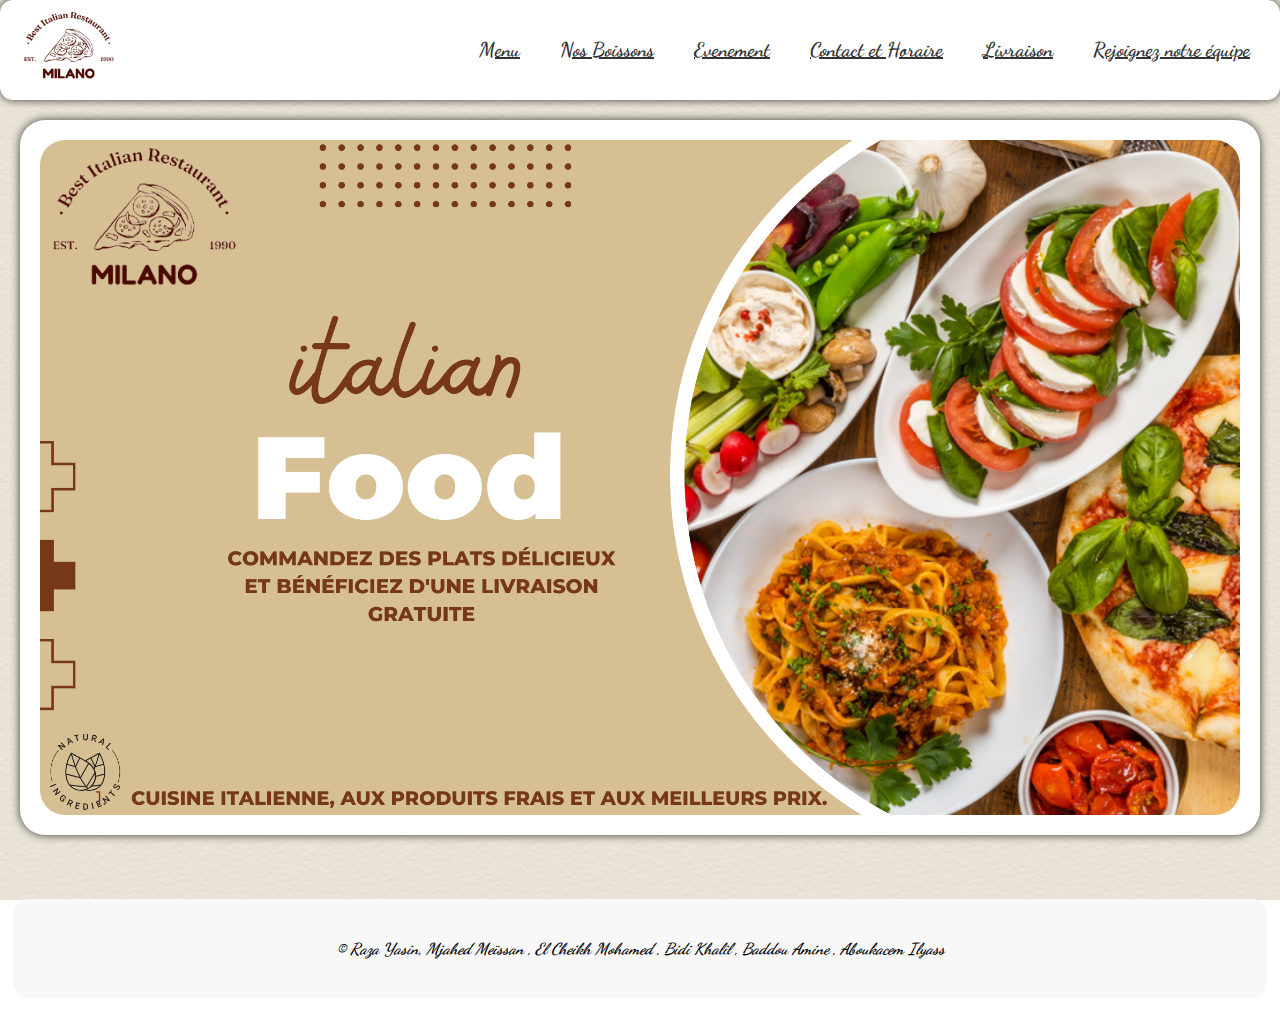
<file: Projet HTML/index.html>
<!DOCTYPE html>
<html lang="fr">
<head>
	<meta charset="UTF-8">
	<meta content="width=device-width, initial-scale=1.0" name="viewport">
	<link href="style.css" rel="stylesheet" type="text/css">
	<link href="https://fonts.googleapis.com" rel="preconnect">
	<link href="https://fonts.gstatic.com" rel="preconnect">
	<link href="https://fonts.googleapis.com/css2?family=Dancing+Script&display=swap" rel="stylesheet">
	<title>Bienvenue chez Milano</title>
</head>
<body class="home">
	<header class="headd">
		<nav class="menu">
			<div class="logo">
				<!--return to home page-->
				<a href="index.html"><img alt="logo milano" src="images/home/logo1.png"></a> <!--image created by Ilyass Aboukacem-->
			</div>
			<ul>
				<li>
					<a href="mohamed_elcheikh.html">Menu</a>
				</li>
				<li>
					<a href="Baddou_Amine.html">Nos Boissons</a>
				</li>
				<li>
					<a href="Mjahed_Me%C3%AFssan.html">Evenement</a>
				</li>
				<li>
					<a href="Aboukacem_Ilyass.html">Contact et Horaire</a>
				</li>
				<li>
					<a href="Bidi_Khalil.html">Livraison</a>
				</li>
				<li>
					<a href="yasin_raza.html">Rejoignez notre équipe</a>
				</li>
			</ul>
		</nav>
	</header>
  
  <!--Common header-->
	<section class="accueil">
		<img alt="chef-milano" class="img-milano" src="images/home/milano_banner.png"> <!--image created by Ilyass Aboukacem-->
	</section>

  <!--Common footer with teams names-->
	<footer>
		<p>&copy; Raza Yasin, Mjahed Meïssan , El Cheikh Mohamed , Bidi Khalil , Baddou Amine , Aboukacem Ilyass</p>
	</footer>
</body>
</html>
</file>
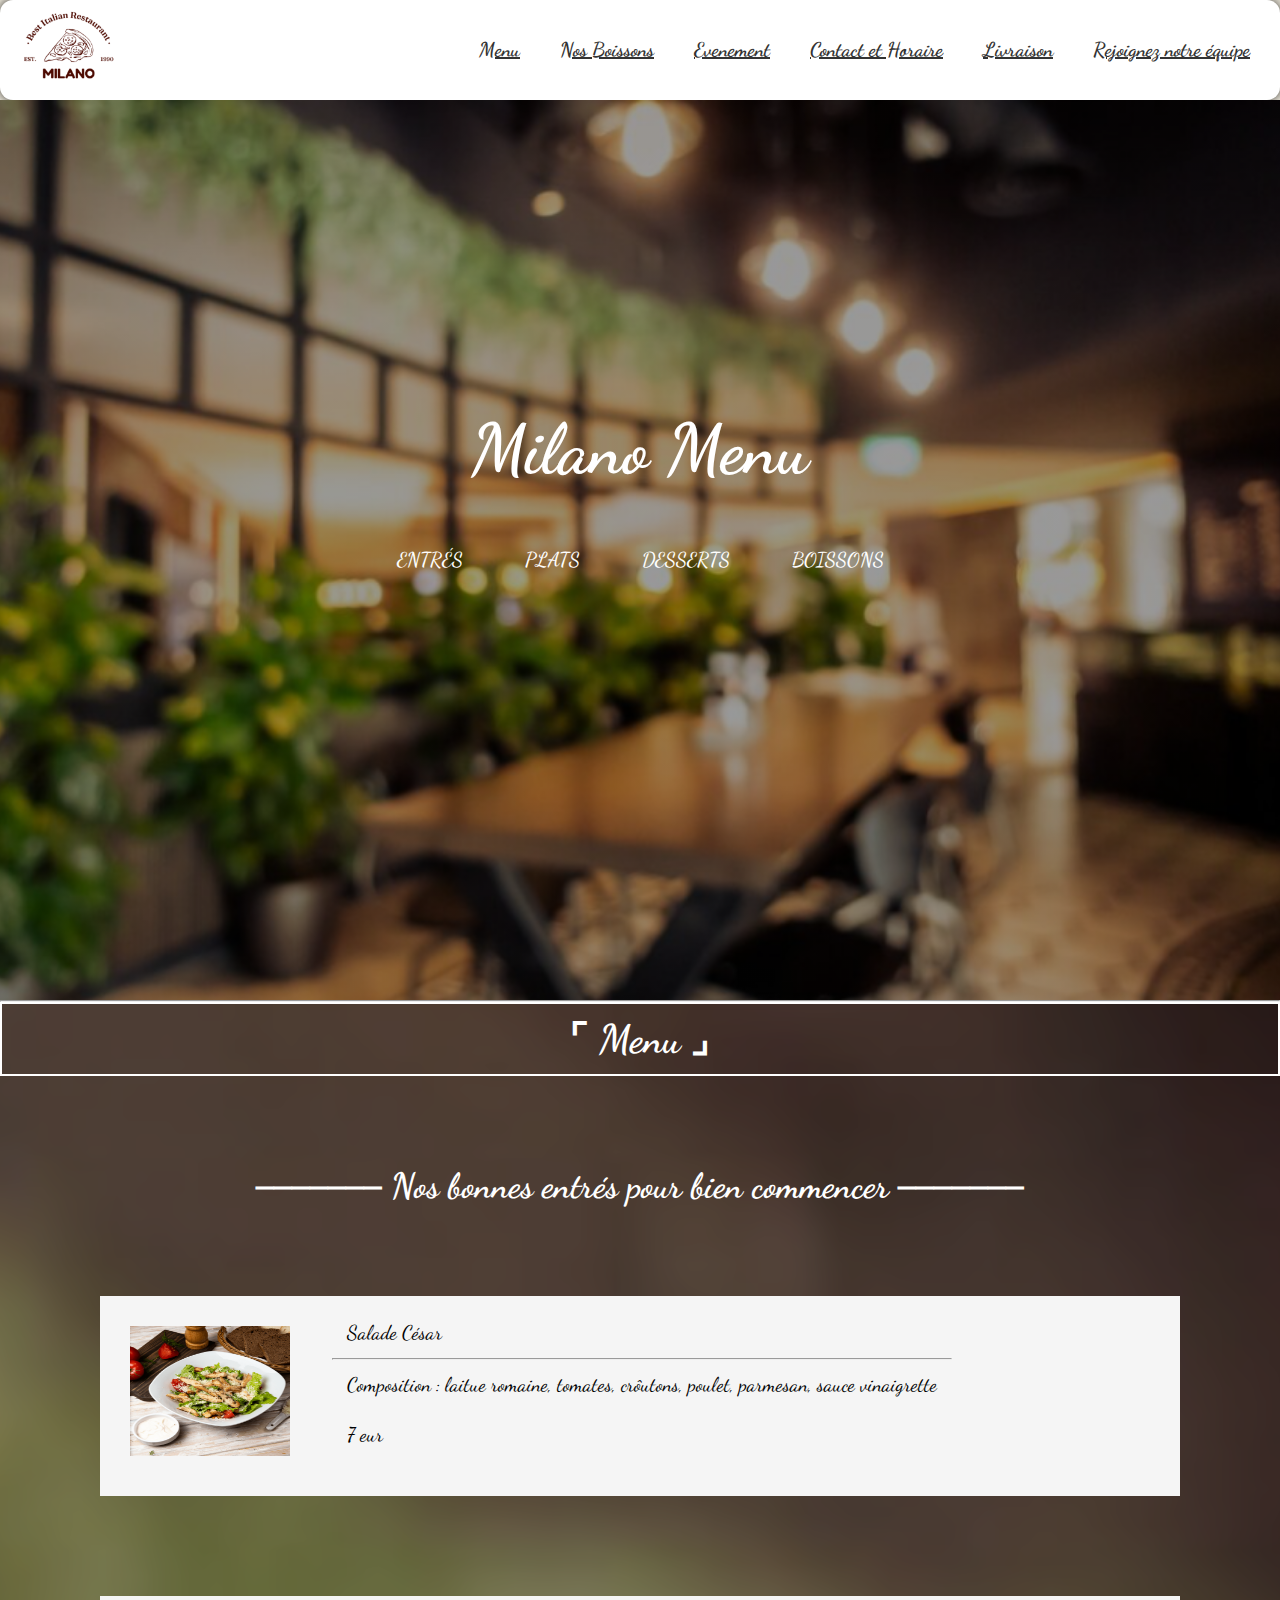
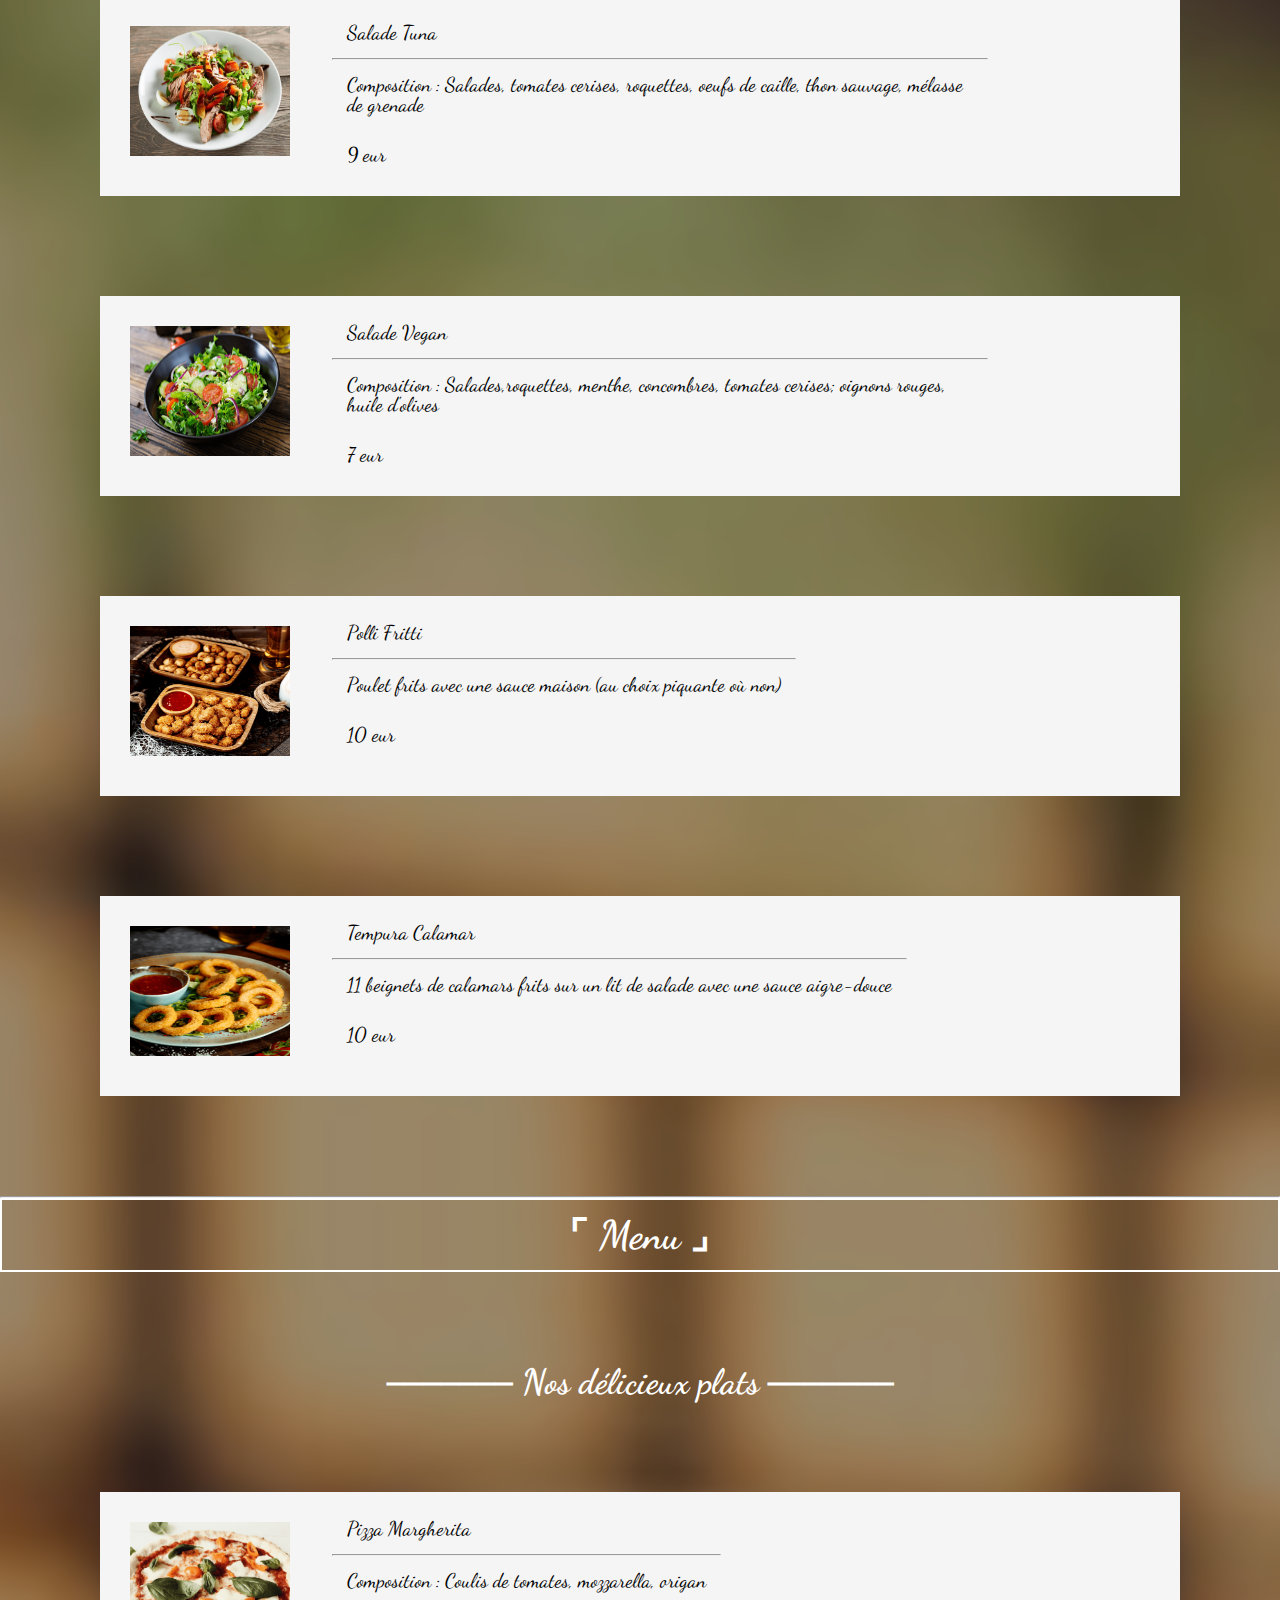
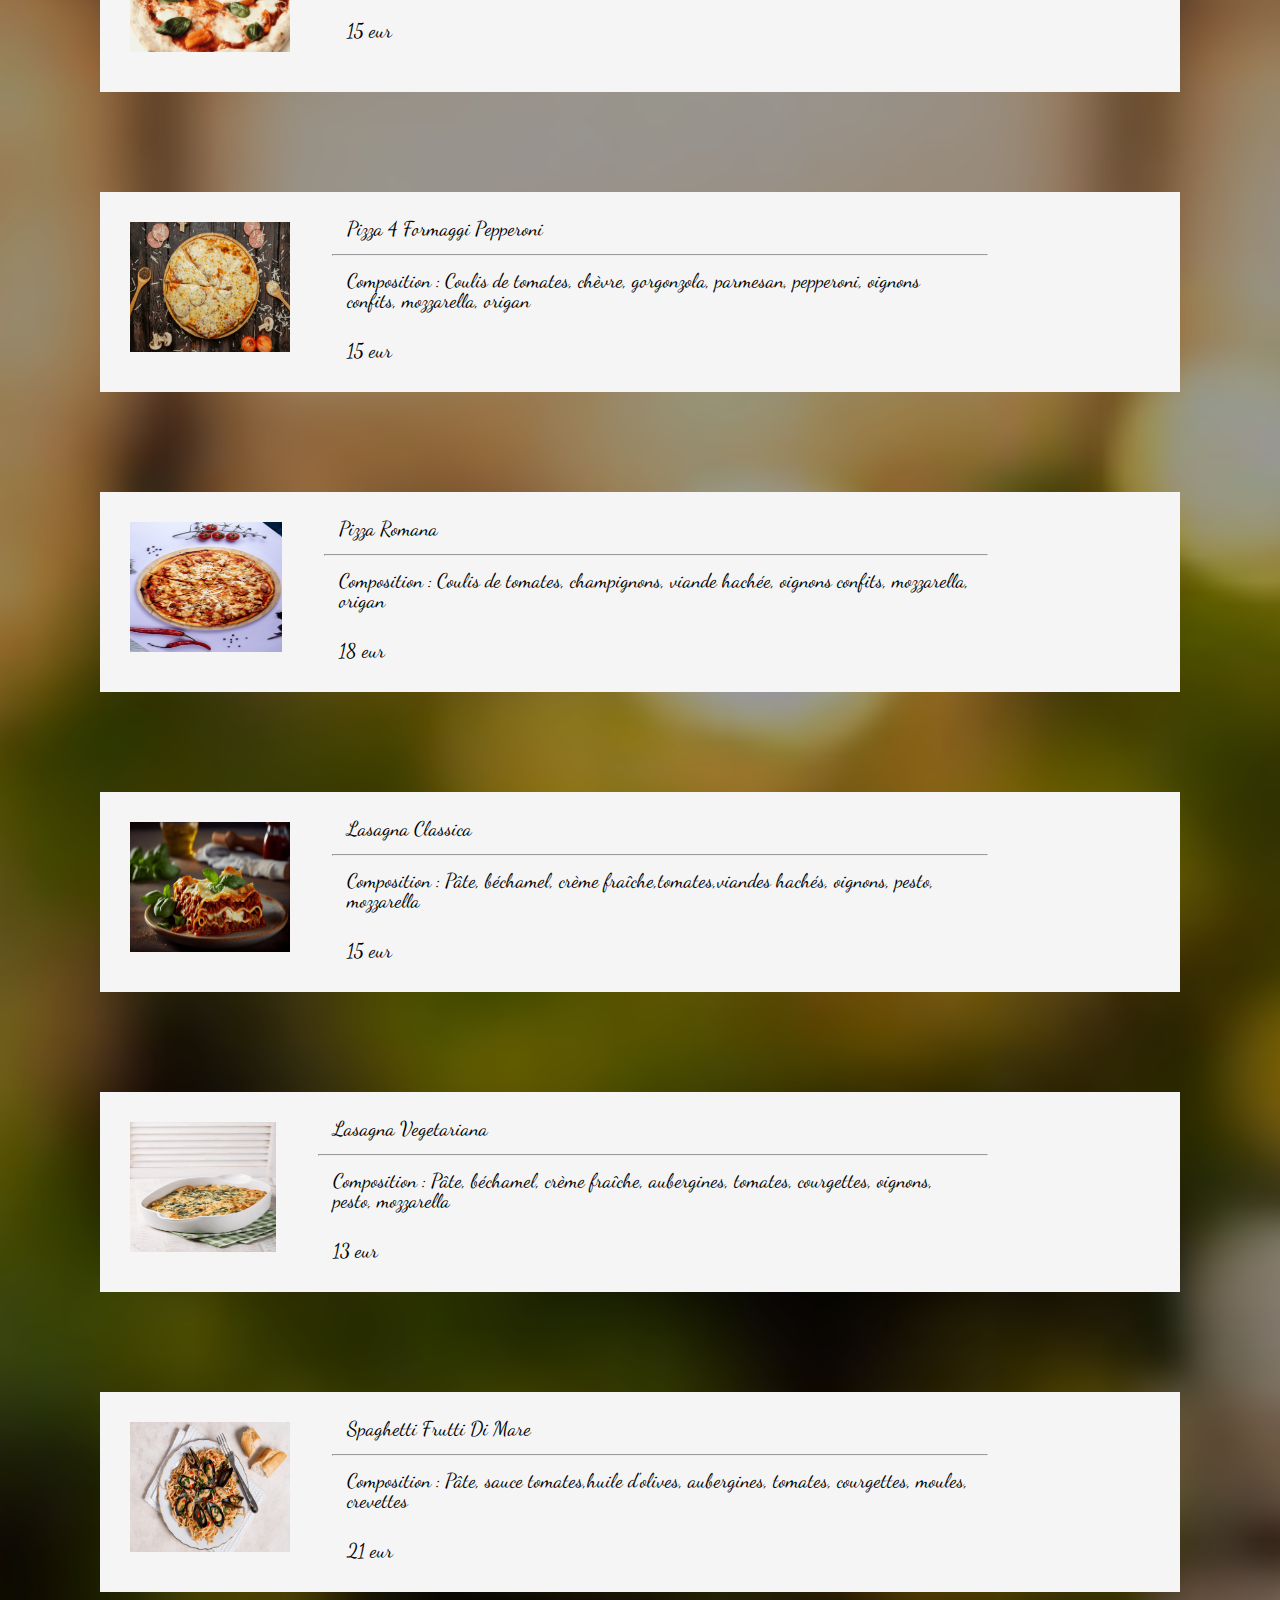
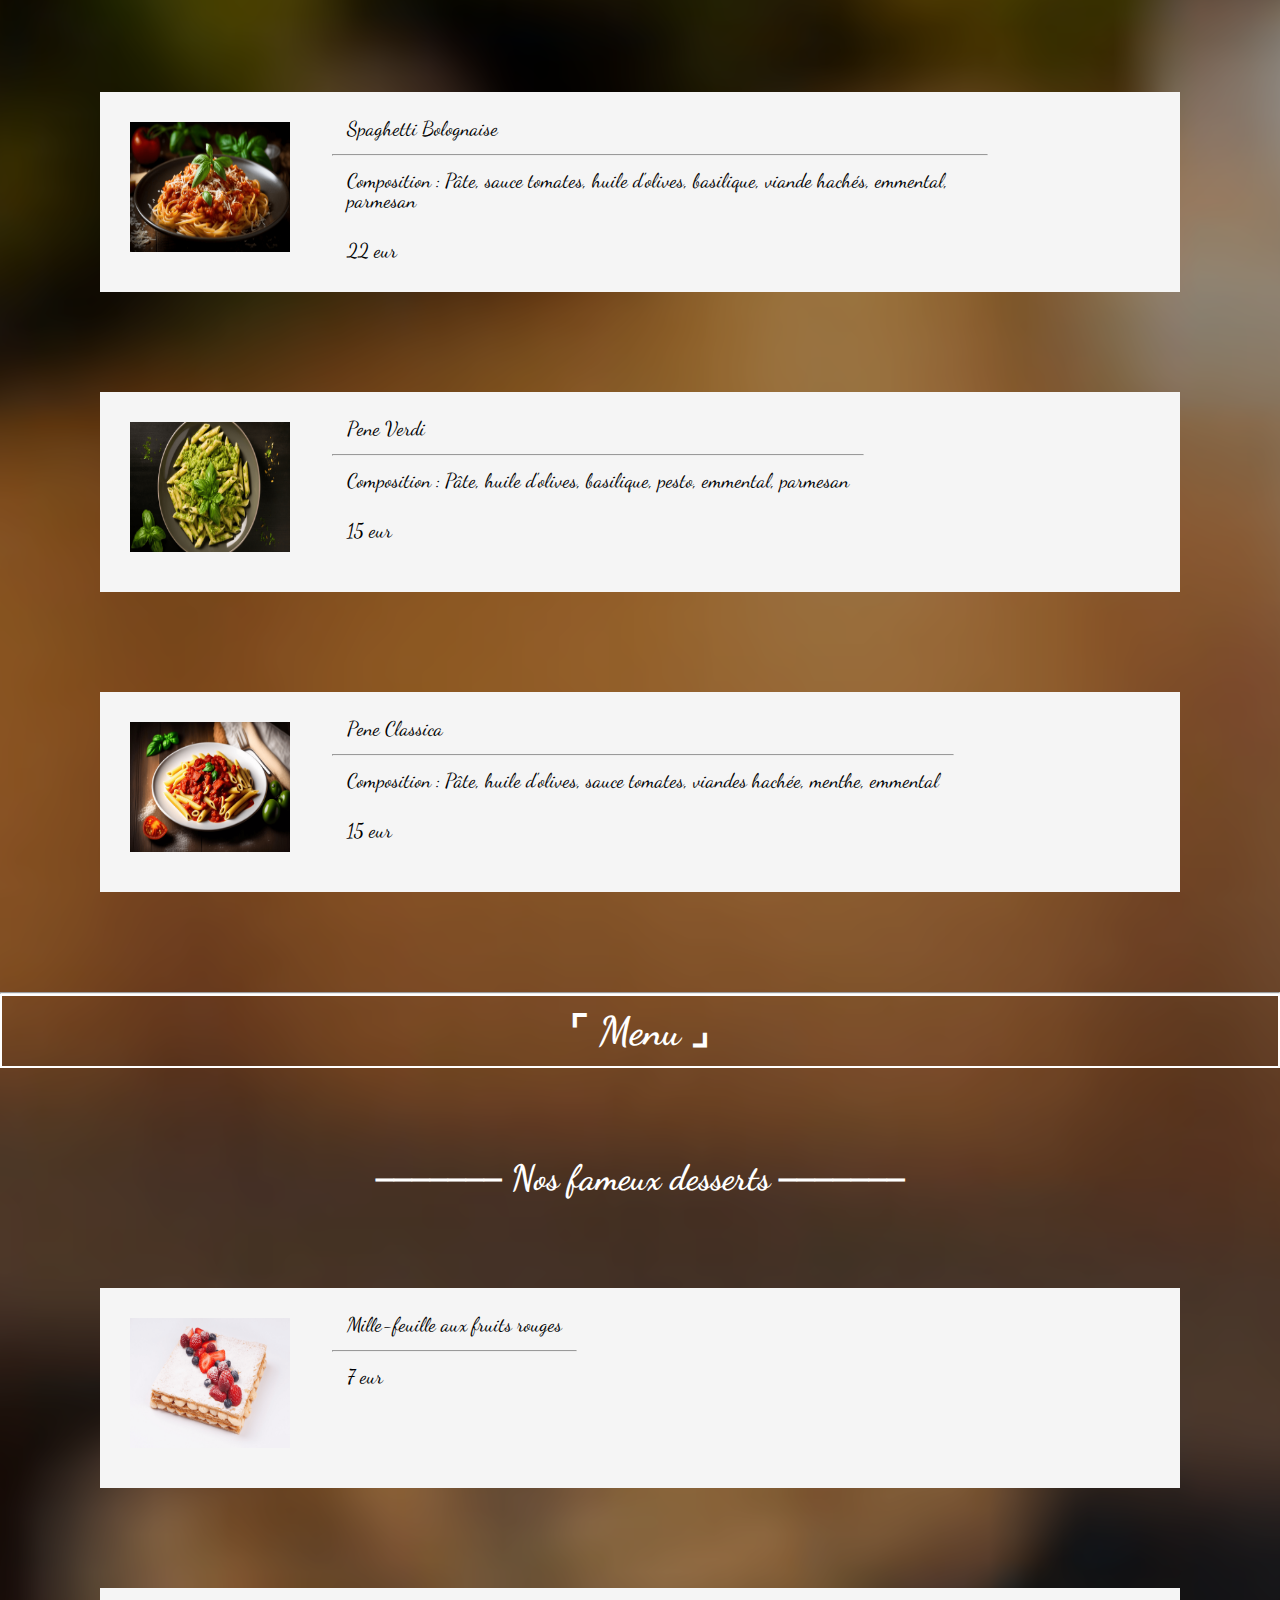
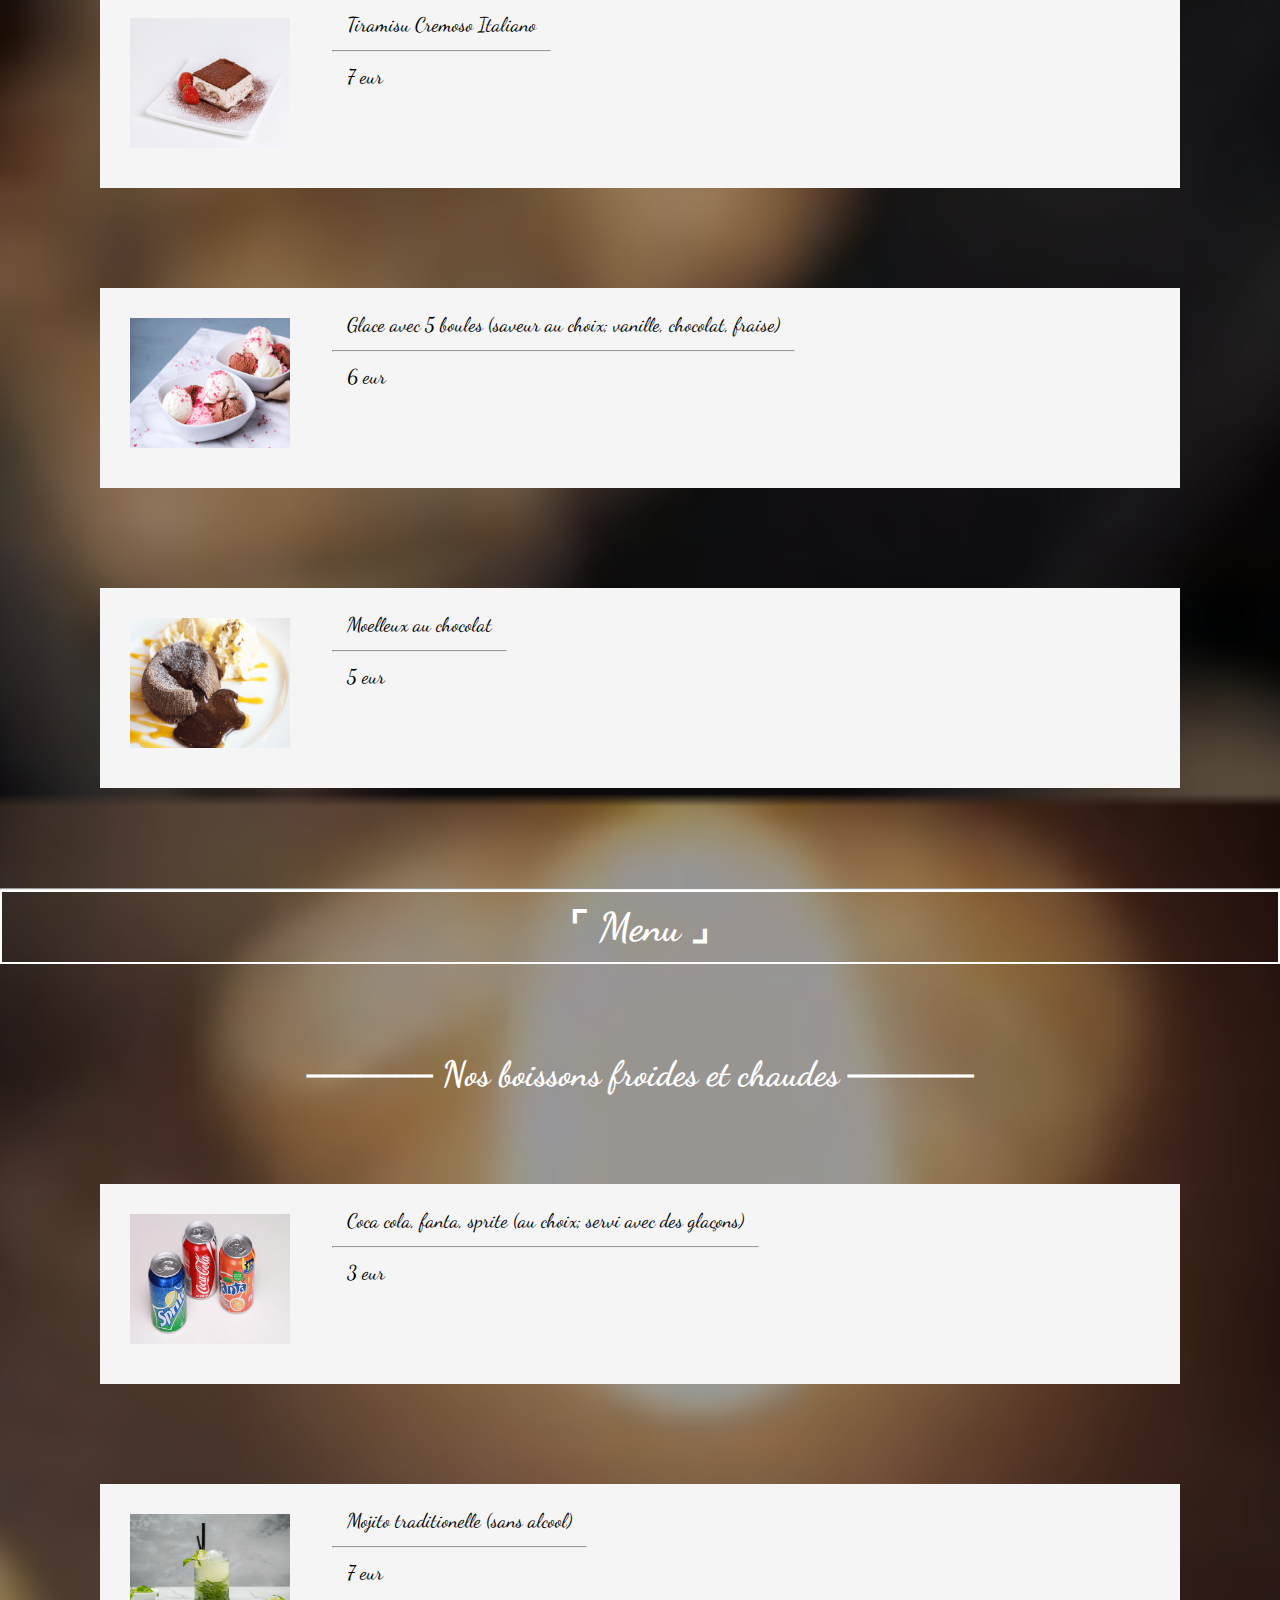
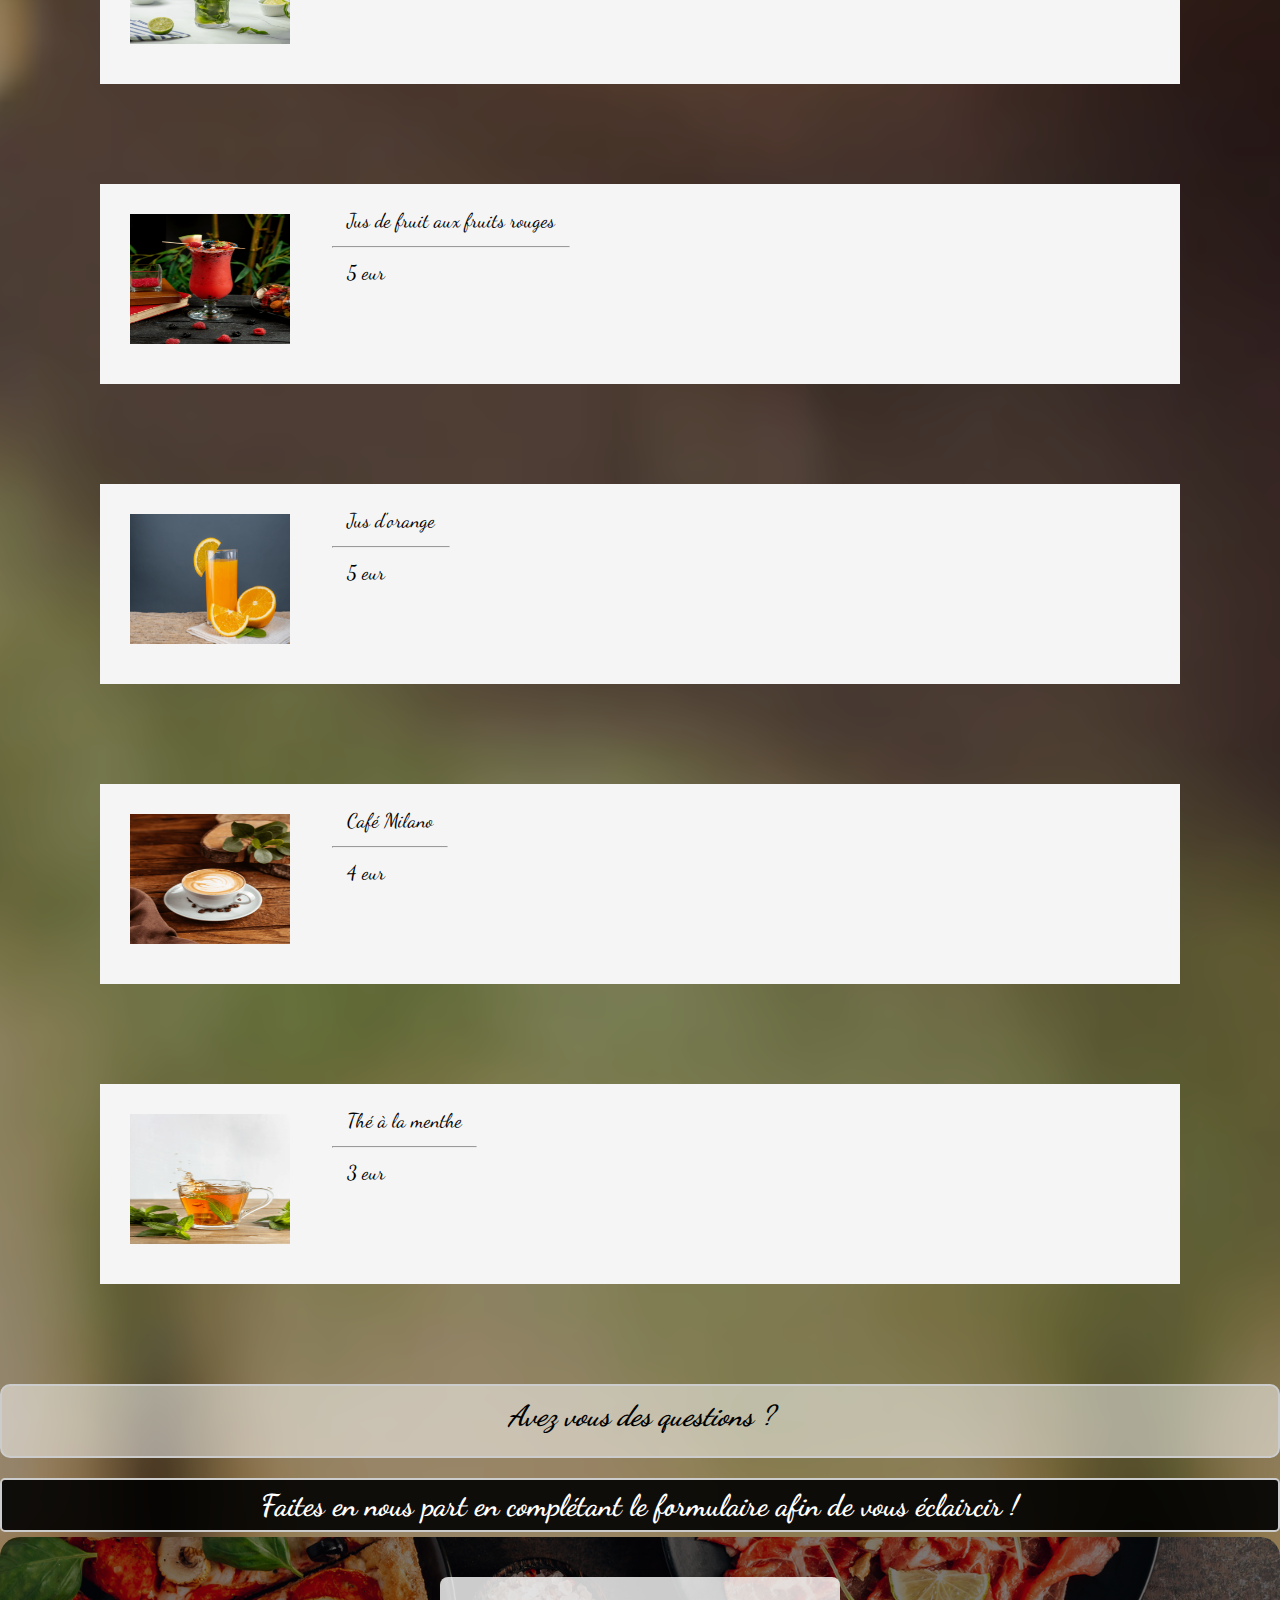
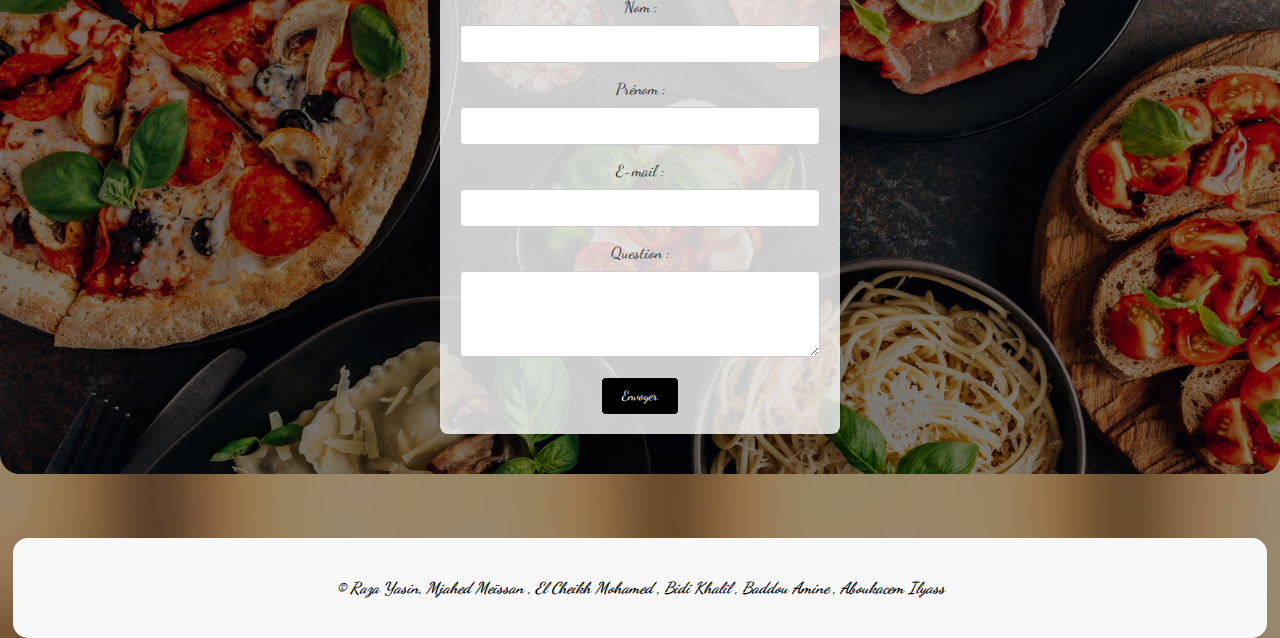
<file: Projet HTML/mohamed_elcheikh.html>
<!DOCTYPE html>
<html lang="fr">
<head>
	<meta charset="UTF-8">
	<meta content="author" name="El Cheikh Mohamed">	
	<link href="images/Logo.png" rel="icon" type="image/png">
	<link href="style.css" rel="stylesheet" type="text/css">
	<link href="https://fonts.googleapis.com" rel="preconnect">
	<link href="https://fonts.gstatic.com" rel="preconnect">
	<link href="https://fonts.googleapis.com/css2?family=Dancing+Script&display=swap" rel="stylesheet">
	<title>Milano restaurant</title>
</head>
<body class="bodyM">	
	<header class="headd">
		<nav class="menu">
			<div class="logo">
				<!--return to home page-->
				<a href="index.html"><img alt="logo milano" src="images/home/logo1.png"></a> <!--image created by Ilyass Aboukacem-->
			</div>
			<ul>
				<li>
					<a href="mohamed_elcheikh.html">Menu</a>
				</li>
				<li>
					<a href="Baddou_Amine.html">Nos Boissons</a>
				</li>
				<li>
					<a href="Mjahed_Me%C3%AFssan.html">Evenement</a>
				</li>
				<li>
					<a href="Aboukacem_Ilyass.html">Contact et Horaire</a>
				</li>
				<li>
					<a href="Bidi_Khalil.html">Livraison</a>
				</li>
				<li>
					<a href="yasin_raza.html">Rejoignez notre équipe</a>
				</li>
			</ul>
		</nav>
	</header>

	<!--Menu-->
	<main>
		<section class="headM">
			<div class="titreM">
				<h1>Milano Menu</h1>
			</div>
			<div class="menuM">
				<a href="#entrés">Entrés</a> <a href="#plats">Plats</a> <a href="#desserts">Desserts</a> <a href="#boissons">Boissons</a>
			</div>
		</section>
		<hr>

		<!-- Title of the restaurant menu -->
		<div class="titleM">
			<h1>⌜          Menu          ⌟</h1>
		</div>

		<!-- The different sections of the restaurant menu-->

		<!-- The starters of the restaurant with their name and picture -->
		<section class="entrés">
			<div class="entrés" id="entrés">
				<h3> ⎯⎯⎯⎯⎯⎯⎯ Nos bonnes entrés pour bien commencer ⎯⎯⎯⎯⎯⎯⎯ </h3>
			</div>
			<div class="item">
				<img alt="images_salades" src="images/mohamed/César.png" class="imageMohamed">
				<div class="item-info">
					<table>
						<tbody>
							<tr>
								<td>
									<p>Salade César</p>
									<hr>
									<p>Composition : laitue romaine, tomates, crôutons, poulet, parmesan, sauce vinaigrette</p>
									<p>7 eur</p>
								</td>
							</tr>
						</tbody>
					</table>
				</div>
			</div>
			<div class="item">
				<img alt="images_salades" src="images/mohamed/Tuna.png" class="imageMohamed">
				<div class="item-info">
					<table>
						<tbody>
							<tr>
								<td>
									<p>Salade Tuna</p>
									<hr>
									<p>Composition : Salades, tomates cerises, roquettes, oeufs de caille, thon sauvage, mélasse de grenade</p>
									<p>9 eur</p>
								</td>
							</tr>
						</tbody>
					</table>
				</div>
			</div>
			<div class="item">
				<img alt="images_salades" src="images/mohamed/Vegan.png" class="imageMohamed">
				<div class="item-info">
					<table>
						<tbody>
							<tr>
								<td>
									<p>Salade Vegan</p>
									<hr>
									<p>Composition : Salades,roquettes, menthe, concombres, tomates cerises; oignons rouges, huile d'olives</p>
									<p>7 eur</p>
								</td>
							</tr>
						</tbody>
					</table>
				</div>
			</div>
			<div class="item">
				<img alt="images_popcorn" src="images/mohamed/Chicken.png" class="imageMohamed">
				<div class="item-info">
					<table>
						<tbody>
							<tr>
								<td>
									<p>Polli Fritti</p>
									<hr>
									<p>Poulet frits avec une sauce maison (au choix piquante où non)</p>
									<p>10 eur</p>
								</td>
							</tr>
						</tbody>
					</table>
				</div>
			</div>
			<div class="item">
				<img alt="images_calamar" src="images/mohamed/Calamar.png" class="imageMohamed">
				<div class="item-info">
					<table>
						<tbody>
							<tr>
								<td>
									<p>Tempura Calamar</p>
									<hr>
									<p>11 beignets de calamars frits sur un lit de salade avec une sauce aigre-douce</p>
									<p>10 eur</p>
								</td>
							</tr>
						</tbody>
					</table>
				</div>
			</div>
			<hr>
		</section>

		<!-- The dishes of the restaurant with their name and picture -->
		<div class="titleM">
			<h1>⌜          Menu          ⌟</h1>
		</div>
		<section>
			<div class="plats" id="plats">
				<h3> ⎯⎯⎯⎯⎯⎯⎯ Nos délicieux plats ⎯⎯⎯⎯⎯⎯⎯ </h3>
			</div>
			<div class="item">
				<img alt="images_pizzam" src="images/mohamed/Margheritta.png" class="imageMohamed">
				<div class="item-info">
					<table>
						<tbody>
							<tr>
								<td>
									<p>Pizza Margherita</p>
									<hr>
									<p>Composition : Coulis de tomates, mozzarella, origan</p>
									<p>15 eur</p>
								</td>
							</tr>
						</tbody>
					</table>
				</div>
			</div>
			<div class="item">
				<img alt="images_pizzam" src="images/mohamed/4fromages.png" class="imageMohamed">
				<div class="item-info">
					<table>
						<tbody>
							<tr>
								<td>
									<p>Pizza 4 Formaggi Pepperoni</p>
									<hr>
									<p>Composition : Coulis de tomates, chèvre, gorgonzola, parmesan, pepperoni, oignons confits, mozzarella, origan</p>
									<p>15 eur</p>
								</td>
							</tr>
						</tbody>
					</table>
				</div>
			</div>
			<div class="item">
				<img alt="images_pizzam" src="images/mohamed/Romana.png" class="imageMohamed">
				<div class="item-info">
					<table>
						<tbody>
							<tr>
								<td>
									<p>Pizza Romana</p>
									<hr>
									<p>Composition : Coulis de tomates, champignons, viande hachée, oignons confits, mozzarella, origan</p>
									<p>18 eur</p>
								</td>
							</tr>
						</tbody>
					</table>
				</div>
			</div>
			<div class="item">
				<img alt="images_lasagne" src="images/mohamed/Lasagne.png" class="imageMohamed">
				<div class="item-info">
					<table>
						<tbody>
							<tr>
								<td>
									<p>Lasagna Classica</p>
									<hr>
									<p>Composition : Pâte, béchamel, crème fraîche,tomates,viandes hachés, oignons, pesto, mozzarella</p>
									<p>15 eur</p>
								</td>
							</tr>
						</tbody>
					</table>
				</div>
			</div>
			<div class="item">
				<img alt="images_lasagne" src="images/mohamed/LasagneV.png" class="imageMohamed">
				<div class="item-info">
					<table>
						<tbody>
							<tr>
								<td>
									<p>Lasagna Vegetariana</p>
									<hr>
									<p>Composition : Pâte, béchamel, crème fraîche, aubergines, tomates, courgettes, oignons, pesto, mozzarella</p>
									<p>13 eur</p>
								</td>
							</tr>
						</tbody>
					</table>
				</div>
			</div>
			<div class="item">
				<img alt="images_spaghetti" src="images/mohamed/SpaghettiF.png" class="imageMohamed">
				<div class="item-info">
					<table>
						<tbody>
							<tr>
								<td>
									<p>Spaghetti Frutti Di Mare</p>
									<hr>
									<p>Composition : Pâte, sauce tomates,huile d'olives, aubergines, tomates, courgettes, moules, crevettes</p>
									<p>21 eur</p>
								</td>
							</tr>
						</tbody>
					</table>
				</div>
			</div>
			<div class="item">
				<img alt="images_spaghetti" src="images/mohamed/SpaghettiB.png" class="imageMohamed">
				<div class="item-info">
					<table>
						<tbody>
							<tr>
								<td>
									<p>Spaghetti Bolognaise</p>
									<hr>
									<p>Composition : Pâte, sauce tomates, huile d'olives, basilique, viande hachés, emmental, parmesan</p>
									<p>22 eur</p>
								</td>
							</tr>
						</tbody>
					</table>
				</div>
			</div>
			<div class="item">
				<img alt="images_pate" src="images/mohamed/Verdi.png" class="imageMohamed">
				<div class="item-info">
					<table>
						<tbody>
							<tr>
								<td>
									<p>Pene Verdi</p>
									<hr>
									<p>Composition : Pâte, huile d'olives, basilique, pesto, emmental, parmesan</p>
									<p>15 eur</p>
								</td>
							</tr>
						</tbody>
					</table>
				</div>
			</div>
			<div class="item">
				<img alt="images_pate" src="images/mohamed/Ptomate.png" class="imageMohamed">
				<div class="item-info">
					<table>
						<tbody>
							<tr>
								<td>
									<p>Pene Classica</p>
									<hr>
									<p>Composition : Pâte, huile d'olives, sauce tomates, viandes hachée, menthe, emmental</p>
									<p>15 eur</p>
								</td>
							</tr>
						</tbody>
					</table>
				</div>
			</div>
		</section>
		<hr>

		<!--The desserts of the restaurant with their name and picture  -->
		<div class="titleM">
			<h1>⌜          Menu          ⌟</h1>
		</div>
		<section>
			<div class="desserts" id="desserts">
				<h3> ⎯⎯⎯⎯⎯⎯⎯ Nos fameux desserts ⎯⎯⎯⎯⎯⎯⎯ </h3>
			</div>
			<div class="item">
				<img alt="images_millefeuile" src="images/mohamed/Mille-feuille.png" class="imageMohamed">
				<div class="item-info">
					<table>
						<tbody>
							<tr>
								<td>
									<p>Mille-feuille aux fruits rouges</p>
									<hr>
									<p>7 eur</p>
								</td>
							</tr>
						</tbody>
					</table>
				</div>
			</div>
			<div class="item">
				<img alt="images_tiramisu" src="images/mohamed/Tiramisu.png" class="imageMohamed">
				<div class="item-info">
					<table>
						<tbody>
							<tr>
								<td>
									<p>Tiramisu Cremoso Italiano</p>
									<hr>
									<p>7 eur</p>
								</td>
							</tr>
						</tbody>
					</table>
				</div>
			</div>
			<div class="item">
				<img alt="images_glace" src="images/mohamed/Glace.png" class="imageMohamed">
				<div class="item-info">
					<table>
						<tbody>
							<tr>
								<td>
									<p>Glace avec 5 boules (saveur au choix; vanille, chocolat, fraise)</p>
									<hr>
									<p>6 eur</p>
								</td>
							</tr>
						</tbody>
					</table>
				</div>
			</div>
			<div class="item">
				<img alt="images_fondant" src="images/mohamed/Moelleux.png" class="imageMohamed">
				<div class="item-info">
					<table>
						<tbody>
							<tr>
								<td>
									<p>Moelleux au chocolat</p>
									<hr>
									<p>5 eur</p>
								</td>
							</tr>
						</tbody>
					</table>
				</div>
			</div>
			<hr>
		</section>

		<!-- The drinks of the restaurant with their name and picture -->
		<div class="titleM">
			<h1>⌜          Menu          ⌟</h1>
		</div>
		<section class="boissons">
			<div class="boissons" id="boissons">
				<h3> ⎯⎯⎯⎯⎯⎯⎯ Nos boissons froides et chaudes ⎯⎯⎯⎯⎯⎯⎯ </h3>
			</div>
			<div class="item">
				<img alt="images_boissons" src="images/mohamed/Coca.png" class="imageMohamed">
				<div class="item-info">
					<table>
						<tbody>
							<tr>
								<td>
									<p>Coca cola, fanta, sprite (au choix; servi avec des glaçons)</p>
									<hr>
									<p>3 eur</p>
								</td>
							</tr>
						</tbody>
					</table>
				</div>
			</div>
			<div class="item">
				<img alt="images_boissons" src="images/mohamed/Mojito.png" class="imageMohamed">
				<div class="item-info">
					<table>
						<tbody>
							<tr>
								<td>
									<p>Mojito traditionelle (sans alcool)</p>
									<hr>
									<p>7 eur</p>
								</td>
							</tr>
						</tbody>
					</table>
				</div>
			</div>
			<div class="item">
				<img alt="images_boissons" src="images/mohamed/JusR.png" class="imageMohamed">
				<div class="item-info">
					<table>
						<tbody>
							<tr>
								<td>
									<p>Jus de fruit aux fruits rouges</p>
									<hr>
									<p>5 eur</p>
								</td>
							</tr>
						</tbody>
					</table>
				</div>
			</div>
			<div class="item">
				<img alt="images_boissons" src="images/mohamed/JusO.png" class="imageMohamed">
				<div class="item-info">
					<table>
						<tbody>
							<tr>
								<td>
									<p>Jus d'orange</p>
									<hr>
									<p>5 eur</p>
								</td>
							</tr>
						</tbody>
					</table>
				</div>
			</div>
			<div class="item">
				<img alt="images_boissons" src="images/mohamed/Cafe.png" class="imageMohamed">
				<div class="item-info">
					<table>
						<tbody>
							<tr>
								<td>
									<p>Café Milano</p>
									<hr>
									<p>4 eur</p>
								</td>
							</tr>
						</tbody>
					</table>
				</div>
			</div>
			<div class="item">
				<img alt="images_boissons" src="images/mohamed/The.png" class="imageMohamed">
				<div class="item-info">
					<table>
						<tbody>
							<tr>
								<td>
									<p>Thé à la menthe</p>
									<hr>
									<p>3 eur</p>
								</td>
							</tr>
						</tbody>
					</table>
				</div>
			</div>
		</section>
		<!-- Title of the form -->
		<div>
			<nav class="en-tete-form">
				<h1 id="avis-titre">Avez vous des questions ?</h1>
			</nav>
			<h4 id="titre-form">Faites en nous part en complétant le formulaire afin de vous éclaircir !</h4>
		</div>

		<!--Notice form to send-->
		<div class="question">
			<form action="#" enctype="multipart/form-data" method="post">
				<label for="nom">Nom :</label> <input id="nom" name="nom" required="" type="text"> <label for="prenom">Prénom :</label> <input id="prenom" name="prenom" required="" type="text"> <label for="email">E-mail :</label> <input id="email" name="email" required="" type="email"> <label for="message">Question :</label> 
				<textarea id="message" name="message" required="" rows="4"></textarea> <button type="submit">Envoyer</button>
			</form>
		</div>
	</main>

	<!--Common footer with teams names-->
	<footer>
		<p>&copy; Raza Yasin, Mjahed Meïssan , El Cheikh Mohamed , Bidi Khalil , Baddou Amine , Aboukacem Ilyass</p>
	</footer>
</body>
</html>
</file>
<file: Projet HTML/style.css>
/*********************************Common write style*********************************/

* {
	padding: 0;
	margin: 0;
	box-sizing: border-box;
	font-family: 'Dancing Script', cursive;
}
/*********************************Common header*********************************/

body.home, header.headd {
	background-image: url(images/home/bg-texture\ \(1\).png);
	background-repeat: repeat;
	background-position: center center;
	background-attachment: fixed;
	background-size: cover;
	font-family: sans-arial, sans-s
}
.headd header {
	display: flex;
	align-items: center;
	justify-content: space-between;
	;
	background-color: white;
	/* Set a white background for the header */
	;
}
/*********************************Common nav*********************************/

.menu {
	width: 100%;
	background-color: rgb(255, 255, 255);
	height: 100px;
	line-height: 100px;
	display: flex;
	justify-content: space-between;
	border-radius: 13px;
	box-shadow: 0px 0px 10px 0px rgba(0, 0, 0, 0.75);
}
.logo img {
	width: 30%;
	height: auto;
	font-size: 10px;
	color: white;
	border-radius: 20px;
	margin-left: 15px;
	color: inherit;
}
a {
	text-decoration: none;
	color: white;
	font-size: 20px;
	transition: 0.5s all ease;
}
ul li {
	float: left;
	padding: 0px 10px;
	list-style: none;
}
.menu ul {
	list-style: none;
	display: flex;
	margin: 0px;
}
.menu li {
	margin-right: 20px;
}
.menu a {
	text-decoration: underline;
	color: #333;
	font-weight: bold;
}
.menu a:hover {
	color: rgb(154, 51, 13);
}
/*********************************Mohamed's page*********************************/
/*********************************head menu of Mohamed's page*********************************/

.headM{
	background-image: linear-gradient(rgba(0, 0, 0, 0.4), rgba(0, 0, 0, 0.4)), url(./images/mohamed/Fond.png);
	height: 100vh;
	background-size: cover;
	background-position: center;
}
.titreM {
	position: absolute;
	top: 50%;
	left: 50%;
	transform: translate(-50%, -50%);
	color: white;
}
.titreM h1 {
	column-rule-color: white;
	font-size: 70px;
}
.menuM {
	position: absolute;
	top: 60%;
	left: 50%;
	transform: translate(-50%, -50%);
	list-style: none;
	float: right;
	display: flex;
	margin-top: 20px;
}
.menuM a {
	color: white;
	text-decoration: none;
	border: 1px solid white;
	padding: 10px 20px;
	text-transform: uppercase;
	border: 1px solid transparent;
	margin: 10px;
	font-weight: 500;
	transition: 0.6s ease;
	background-color: transparent;
}
.menuM :hover {
	background-color: white;
	color: black;
}
/*********************************Content of Mohamed's Menu*********************************/

body.bodyM{
	margin: 0 auto;
	line-height: 20px;
	background-image: linear-gradient(rgba(0, 0, 0, 0.4), rgba(0, 0, 0, 0.4)), url(./images/mohamed/Fond.png);
	height: 800vh;
	background-size: cover;
	background-position: center;
}
div.titleM{
	display: flex;
	justify-content: center;
	border: 2px solid white;
	padding: 25px;
	font-size: 20px;
	color: white;
}
div.item-info td {
	padding: 100px;
}
div.entrés,div.plats,div.desserts,div.boissons {
	display: flex;
	justify-content: center;
	padding-top: 100px;
	font-size: 30px;
	color: white;
}
img.imageMohamed {
	display: flex;
	justify-items: flex-start;
	width: 200px;
	height: 170px;
	padding: 20px;
}
div.item {
	background-color: whitesmoke;
	margin: 100px;
	padding: 10px;
	display: flex;
	cursor: pointer;
	transition: 0.3s all;
	height: 200px;
}
div.item:hover {
	transform: scale(1.1);
	transition: 0.3s;
}
div.item:hover {
	transition: 0.3s all;
	box-shadow: -2px 2px 2px 1px rgb(0, 0, 0);
}
div.item-info td {
	position: relative;
	top: -100px;
	left: -80px;
}
div.item-info p {
	padding: 15px;
	font-size: 20px;
}
div.item-info hr {
	margin: 10px 0 10 0;
	opacity: 1;
	height: 0.5px;
	background-color: black;
}
/***********************Form of Mohamed's page***********************/

img.img-milano {
	width: 100%;
	border-radius: 25px;
}
section.accueil {
	display: flex;
	justify-content: space-between;
	align-items: center;
	padding: 20px;
	margin: 20px;
	border-radius: 25px;
	background-color: rgb(255, 255, 255);
	box-shadow: 0px 0px 10px 0px rgba(0, 0, 0, 0.75);
}
.question {
	position: relative;
	text-align: center;
	padding: 20px;
	color: #ffffff;
	/* Text color for better visibility on the image */
	margin-top: 90px;
}
.question::before {
	content: "";
	position: absolute;
	top: 0;
	left: 0;
	width: 100%;
	height: 100%;
	background: linear-gradient(rgba(0, 0, 0, 0.5), rgba(0, 0, 0, 0.5)), url('images/mohamed/cvvv.jpg') center/cover;
	border-radius: 20px;
	/* Ensure rounded corners match the main container */
}
.question h1 {
	font-size: 28px;
	color: #fff;
	/* Text color for better visibility on the image */
}
.question form {
	max-width: 400px;
	margin: 20px auto;
	padding: 20px;
	background-color: rgba(255, 255, 255, 0.8);
	/* Light background color for the form */
	border-radius: 8px;
	box-shadow: 0 0 10px rgba(0, 0, 0, 0.1);
	position: relative;
	/* Ensure z-index works */
	z-index: 1;
	/* Place the form above the overlay */
}
.question label {
	display: block;
	margin-bottom: 8px;
	color: #333;
}
.question input, .question textarea {
	width: 100%;
	padding: 10px;
	margin-bottom: 16px;
	box-sizing: border-box;
	border: 1px solid #ccc;
	border-radius: 4px;
}
.question button {
	background-color: black;
	color: #fff;
	padding: 10px 20px;
	border: none;
	border-radius: 4px;
	cursor: pointer;
}
.question button:hover {
	background-color: #45a049;
}
.en-tete-form {
	background-color: rgb(255, 255, 255, 0.5);
	border: 2px solid #ccc;
	padding: 20px;
	border-radius: 10px;
	margin-bottom: 20px;
	text-align: center;
}
#avis-titre {
	margin-bottom: 10px;
	font-size: 1.8em;
	font-style: italic;
}
#titre-form {
	font-size: 30px;
	color: #fff;
	background-color: rgb(0, 0, 0, 0.9);
	border: 2px solid #ccc;
	border-radius: 5px;
	text-align: center;
	padding: 15px;
	margin-bottom: -85px;
}
/*************************Footer**************************/

footer {
	background-color: #f8f8f8;
	padding: 20px;
	text-align: center;
	border-radius: 15px;
	margin: 1%;
	margin-top: 5%;
}
footer p {
	font-weight: bold;
	font-style: italic;
	margin: 10px;
	padding: 10px;
}
</file>
